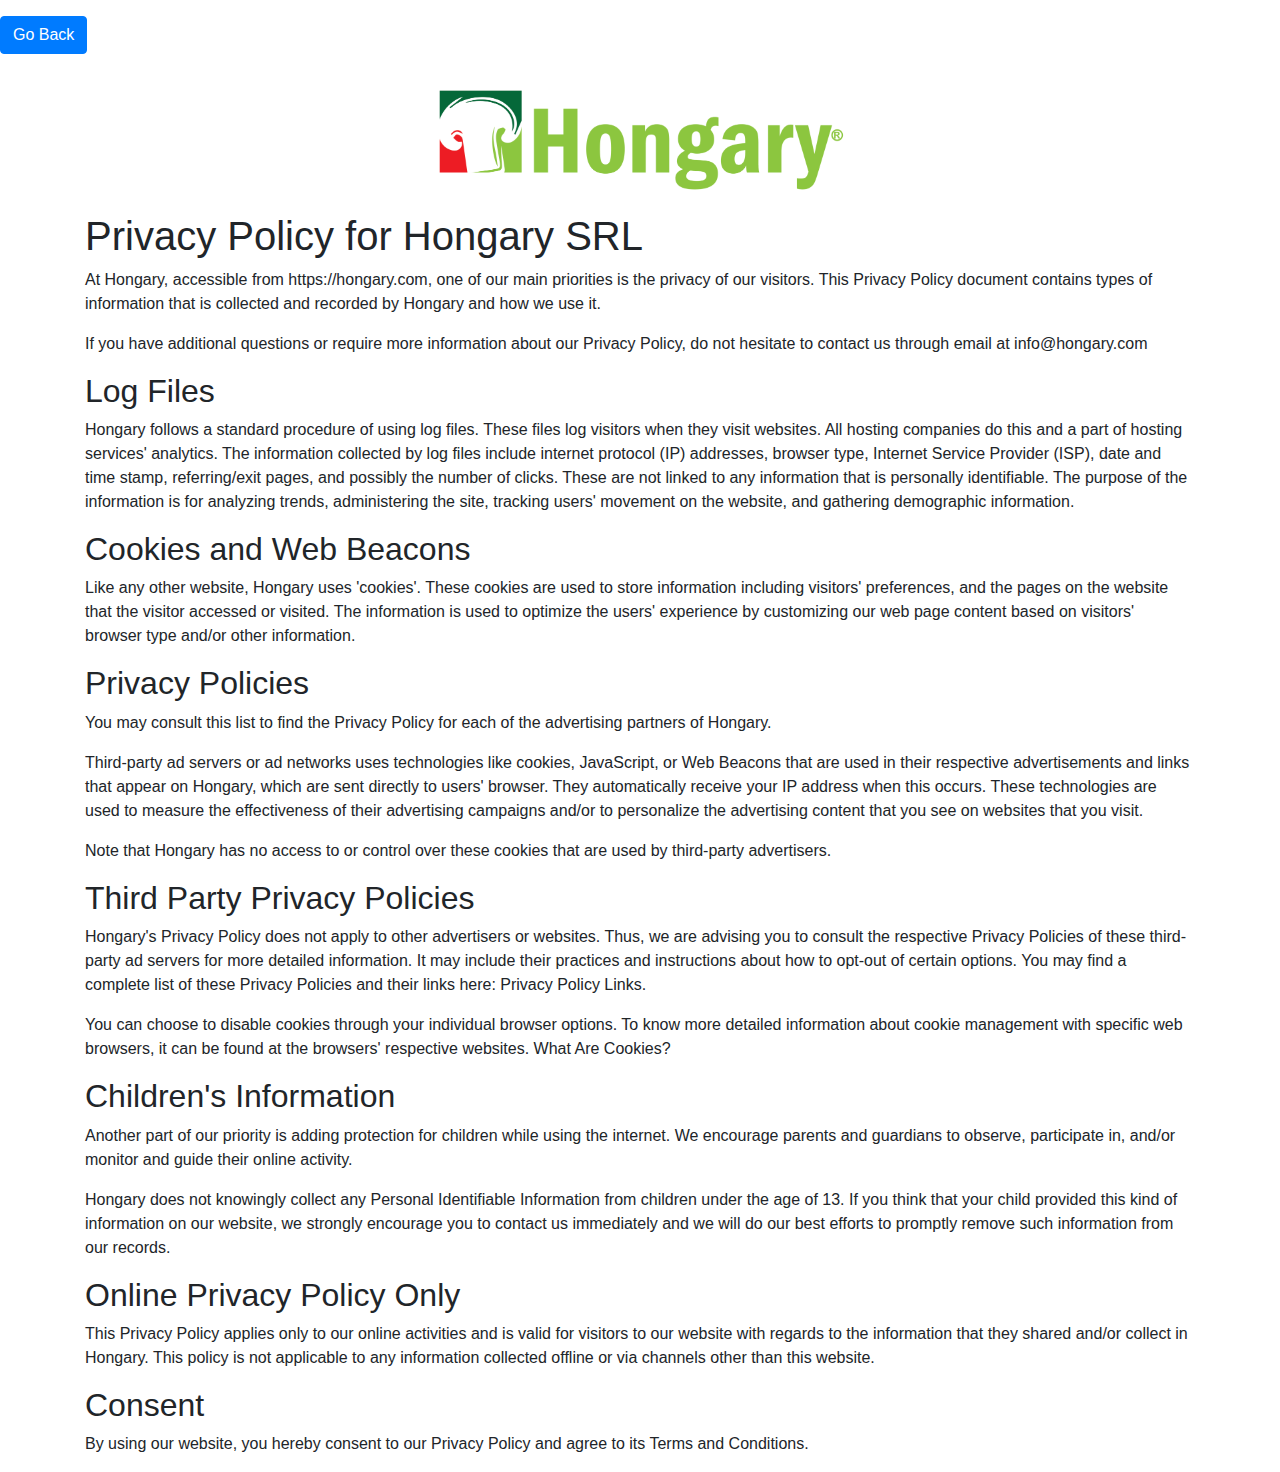
<file: privacy.html>
<!doctype html>
<html lang="en">
  <head>
    <!-- Required meta tags -->
    <meta charset="utf-8">
    <meta name="viewport" content="width=device-width, initial-scale=1, shrink-to-fit=no">
    <!-- Favicon -->
    <link rel="apple-touch-icon" sizes="57x57" href="/apple-icon-57x57.png">
    <link rel="apple-touch-icon" sizes="60x60" href="/apple-icon-60x60.png">
    <link rel="apple-touch-icon" sizes="72x72" href="/apple-icon-72x72.png">
    <link rel="apple-touch-icon" sizes="76x76" href="/apple-icon-76x76.png">
    <link rel="apple-touch-icon" sizes="114x114" href="/apple-icon-114x114.png">
    <link rel="apple-touch-icon" sizes="120x120" href="/apple-icon-120x120.png">
    <link rel="apple-touch-icon" sizes="144x144" href="/apple-icon-144x144.png">
    <link rel="apple-touch-icon" sizes="152x152" href="/apple-icon-152x152.png">
    <link rel="apple-touch-icon" sizes="180x180" href="/apple-icon-180x180.png">
    <link rel="icon" type="image/png" sizes="192x192"  href="/android-icon-192x192.png">
    <link rel="icon" type="image/png" sizes="32x32" href="/favicon-32x32.png">
    <link rel="icon" type="image/png" sizes="96x96" href="/favicon-96x96.png">
    <link rel="icon" type="image/png" sizes="16x16" href="/favicon-16x16.png">
    <link rel="manifest" href="/manifest.json">
    <meta name="msapplication-TileColor" content="#ffffff">
    <meta name="msapplication-TileImage" content="/ms-icon-144x144.png">
    <meta name="theme-color" content="#ffffff">
    <!-- Bootstrap CSS -->
    <link rel="stylesheet" href="https://maxcdn.bootstrapcdn.com/bootstrap/4.0.0/css/bootstrap.min.css" integrity="sha384-Gn5384xqQ1aoWXA+058RXPxPg6fy4IWvTNh0E263XmFcJlSAwiGgFAW/dAiS6JXm" crossorigin="anonymous">
    <!-- Font -->
    <link href="https://fonts.googleapis.com/css?family=Didact+Gothic&display=swap" rel="stylesheet">

    <title>Hongary</title>
    <style>
      .logo{
        text-align: center;
      }
    </style>
  </head>
  <body>
    <a class="btn btn-primary my-3 sticky-top" href="./index.html">Go Back</a>
    <div class="container">
      <div class="logo">
        <svg
          xmlns:dc="http://purl.org/dc/elements/1.1/"
          xmlns:cc="http://creativecommons.org/ns#"
          xmlns:rdf="http://www.w3.org/1999/02/22-rdf-syntax-ns#"
          xmlns:svg="http://www.w3.org/2000/svg"
          xmlns="http://www.w3.org/2000/svg"
          xmlns:xlink="http://www.w3.org/1999/xlink"
          viewBox="0 0 834.56 234.56"
          height="134.56"
          width="434.56"
          id="logofooter"
          version="1.1">
          <metadata
            id="metadata70">
            <rdf:RDF>
              <cc:Work
                rdf:about="">
                <dc:format>image/svg+xml</dc:format>
                <dc:type
                  rdf:resource="http://purl.org/dc/dcmitype/StillImage" />
                <dc:title></dc:title>
              </cc:Work>
            </rdf:RDF>
          </metadata>
          <defs
            id="defs68" />
          <image
            y="0"
            x="0"
            id="image72"
            xlink:href="[data-uri]
        "
          preserveAspectRatio="none"
          height="234.56"
          width="834.56" />
        </svg>
      </div>
      
      <h1>Privacy Policy for Hongary SRL</h1>

      <p>At Hongary, accessible from https://hongary.com, one of our main priorities is the privacy of our visitors. This Privacy Policy document contains types of information that is collected and recorded by Hongary and how we use it.</p>

      <p>If you have additional questions or require more information about our Privacy Policy, do not hesitate to contact us through email at info@hongary.com</p>

      <h2>Log Files</h2>

      <p>Hongary follows a standard procedure of using log files. These files log visitors when they visit websites. All hosting companies do this and a part of hosting services' analytics. The information collected by log files include internet protocol (IP) addresses, browser type, Internet Service Provider (ISP), date and time stamp, referring/exit pages, and possibly the number of clicks. These are not linked to any information that is personally identifiable. The purpose of the information is for analyzing trends, administering the site, tracking users' movement on the website, and gathering demographic information.</p>

      <h2>Cookies and Web Beacons</h2>

      <p>Like any other website, Hongary uses 'cookies'. These cookies are used to store information including visitors' preferences, and the pages on the website that the visitor accessed or visited. The information is used to optimize the users' experience by customizing our web page content based on visitors' browser type and/or other information.</p>



      <h2>Privacy Policies</h2>

      <P>You may consult this list to find the Privacy Policy for each of the advertising partners of Hongary.</p>

      <p>Third-party ad servers or ad networks uses technologies like cookies, JavaScript, or Web Beacons that are used in their respective advertisements and links that appear on Hongary, which are sent directly to users' browser. They automatically receive your IP address when this occurs. These technologies are used to measure the effectiveness of their advertising campaigns and/or to personalize the advertising content that you see on websites that you visit.</p>

      <p>Note that Hongary has no access to or control over these cookies that are used by third-party advertisers.</p>

      <h2>Third Party Privacy Policies</h2>

      <p>Hongary's Privacy Policy does not apply to other advertisers or websites. Thus, we are advising you to consult the respective Privacy Policies of these third-party ad servers for more detailed information. It may include their practices and instructions about how to opt-out of certain options. You may find a complete list of these Privacy Policies and their links here: Privacy Policy Links.</p>

      <p>You can choose to disable cookies through your individual browser options. To know more detailed information about cookie management with specific web browsers, it can be found at the browsers' respective websites. What Are Cookies?</p>

      <h2>Children's Information</h2>

      <p>Another part of our priority is adding protection for children while using the internet. We encourage parents and guardians to observe, participate in, and/or monitor and guide their online activity.</p>

      <p>Hongary does not knowingly collect any Personal Identifiable Information from children under the age of 13. If you think that your child provided this kind of information on our website, we strongly encourage you to contact us immediately and we will do our best efforts to promptly remove such information from our records.</p>

      <h2>Online Privacy Policy Only</h2>

      <p>This Privacy Policy applies only to our online activities and is valid for visitors to our website with regards to the information that they shared and/or collect in Hongary. This policy is not applicable to any information collected offline or via channels other than this website.</p>

      <h2>Consent</h2>

      <p>By using our website, you hereby consent to our Privacy Policy and agree to its Terms and Conditions.</p>
    </div>


    <!-- Optional JavaScript -->
    <!-- jQuery first, then Popper.js, then Bootstrap JS -->
    <script src="https://code.jquery.com/jquery-3.3.1.slim.min.js" integrity="sha384-q8i/X+965DzO0rT7abK41JStQIAqVgRVzpbzo5smXKp4YfRvH+8abtTE1Pi6jizo" crossorigin="anonymous"></script>
    <script src="https://cdnjs.cloudflare.com/ajax/libs/popper.js/1.14.7/umd/popper.min.js" integrity="sha384-UO2eT0CpHqdSJQ6hJty5KVphtPhzWj9WO1clHTMGa3JDZwrnQq4sF86dIHNDz0W1" crossorigin="anonymous"></script>
    <script src="https://stackpath.bootstrapcdn.com/bootstrap/4.3.1/js/bootstrap.min.js" integrity="sha384-JjSmVgyd0p3pXB1rRibZUAYoIIy6OrQ6VrjIEaFf/nJGzIxFDsf4x0xIM+B07jRM" crossorigin="anonymous"></script>
  </body>
</html>
</file>
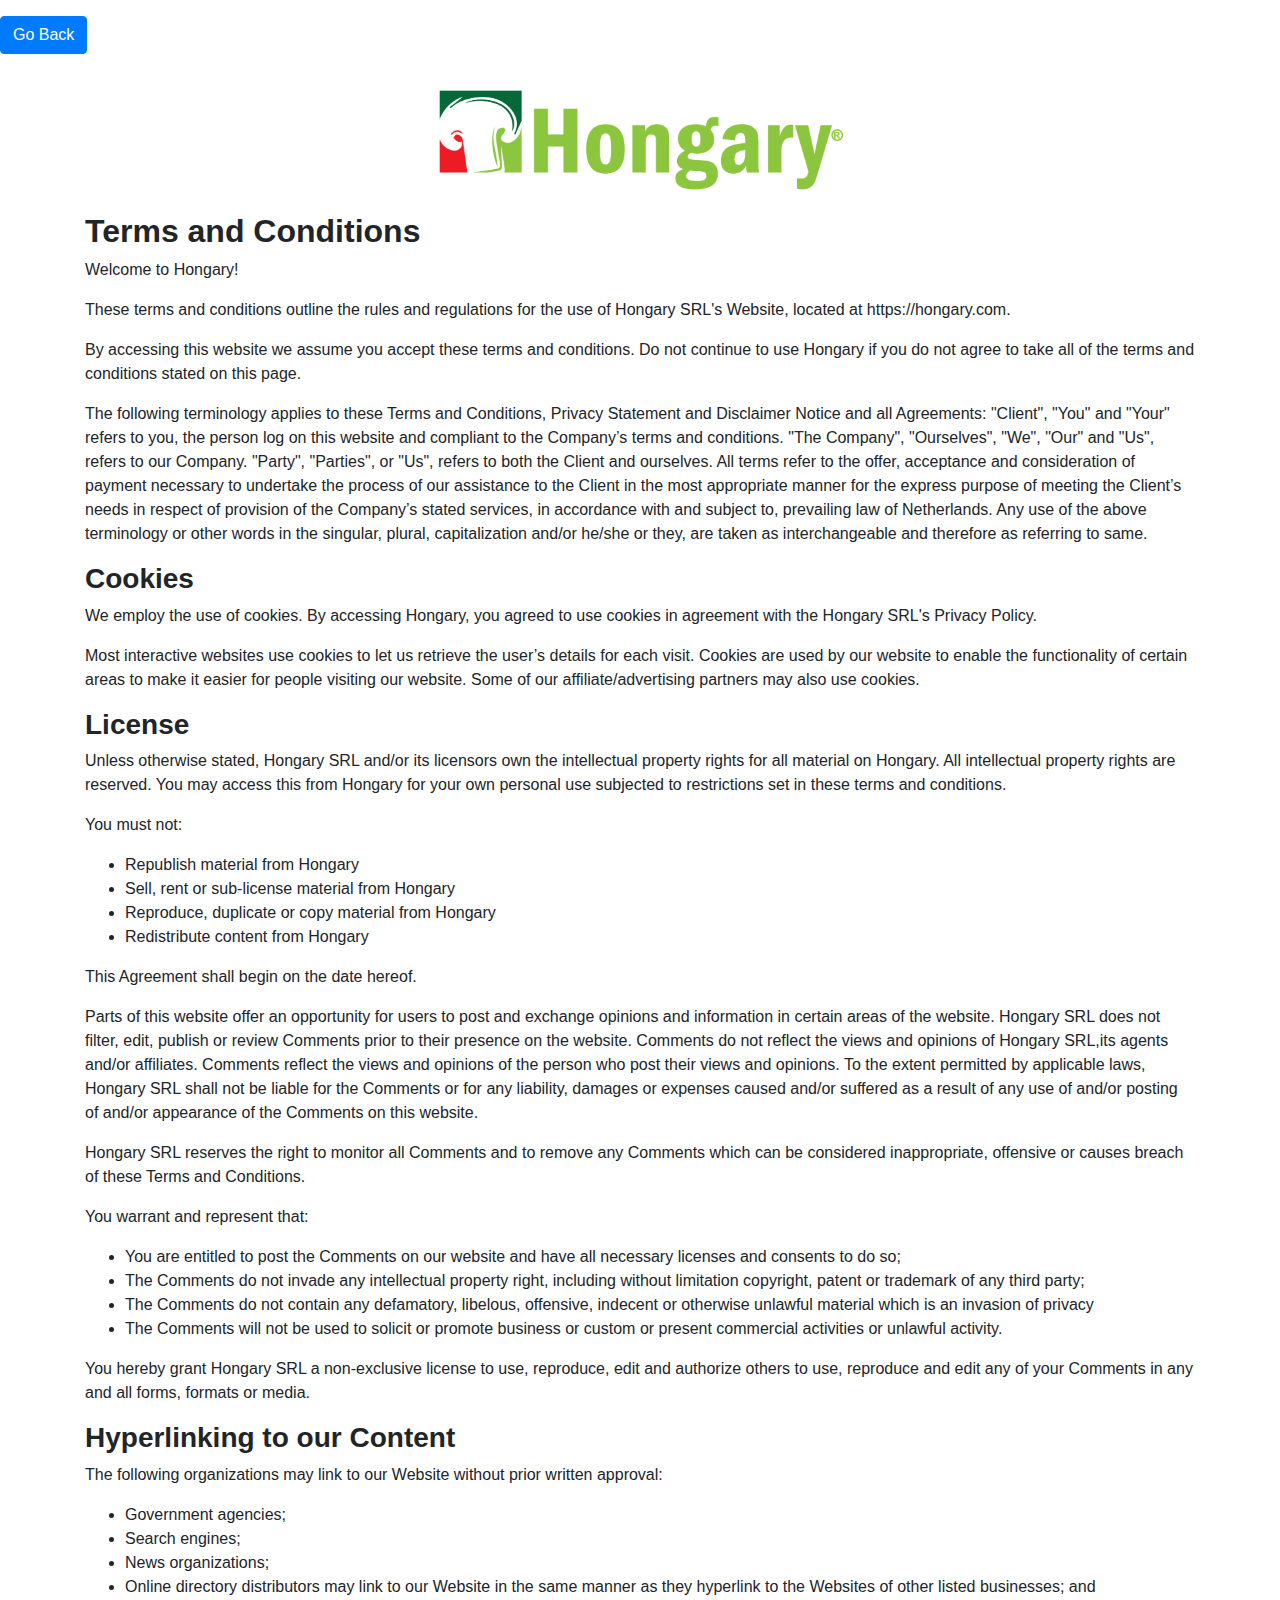
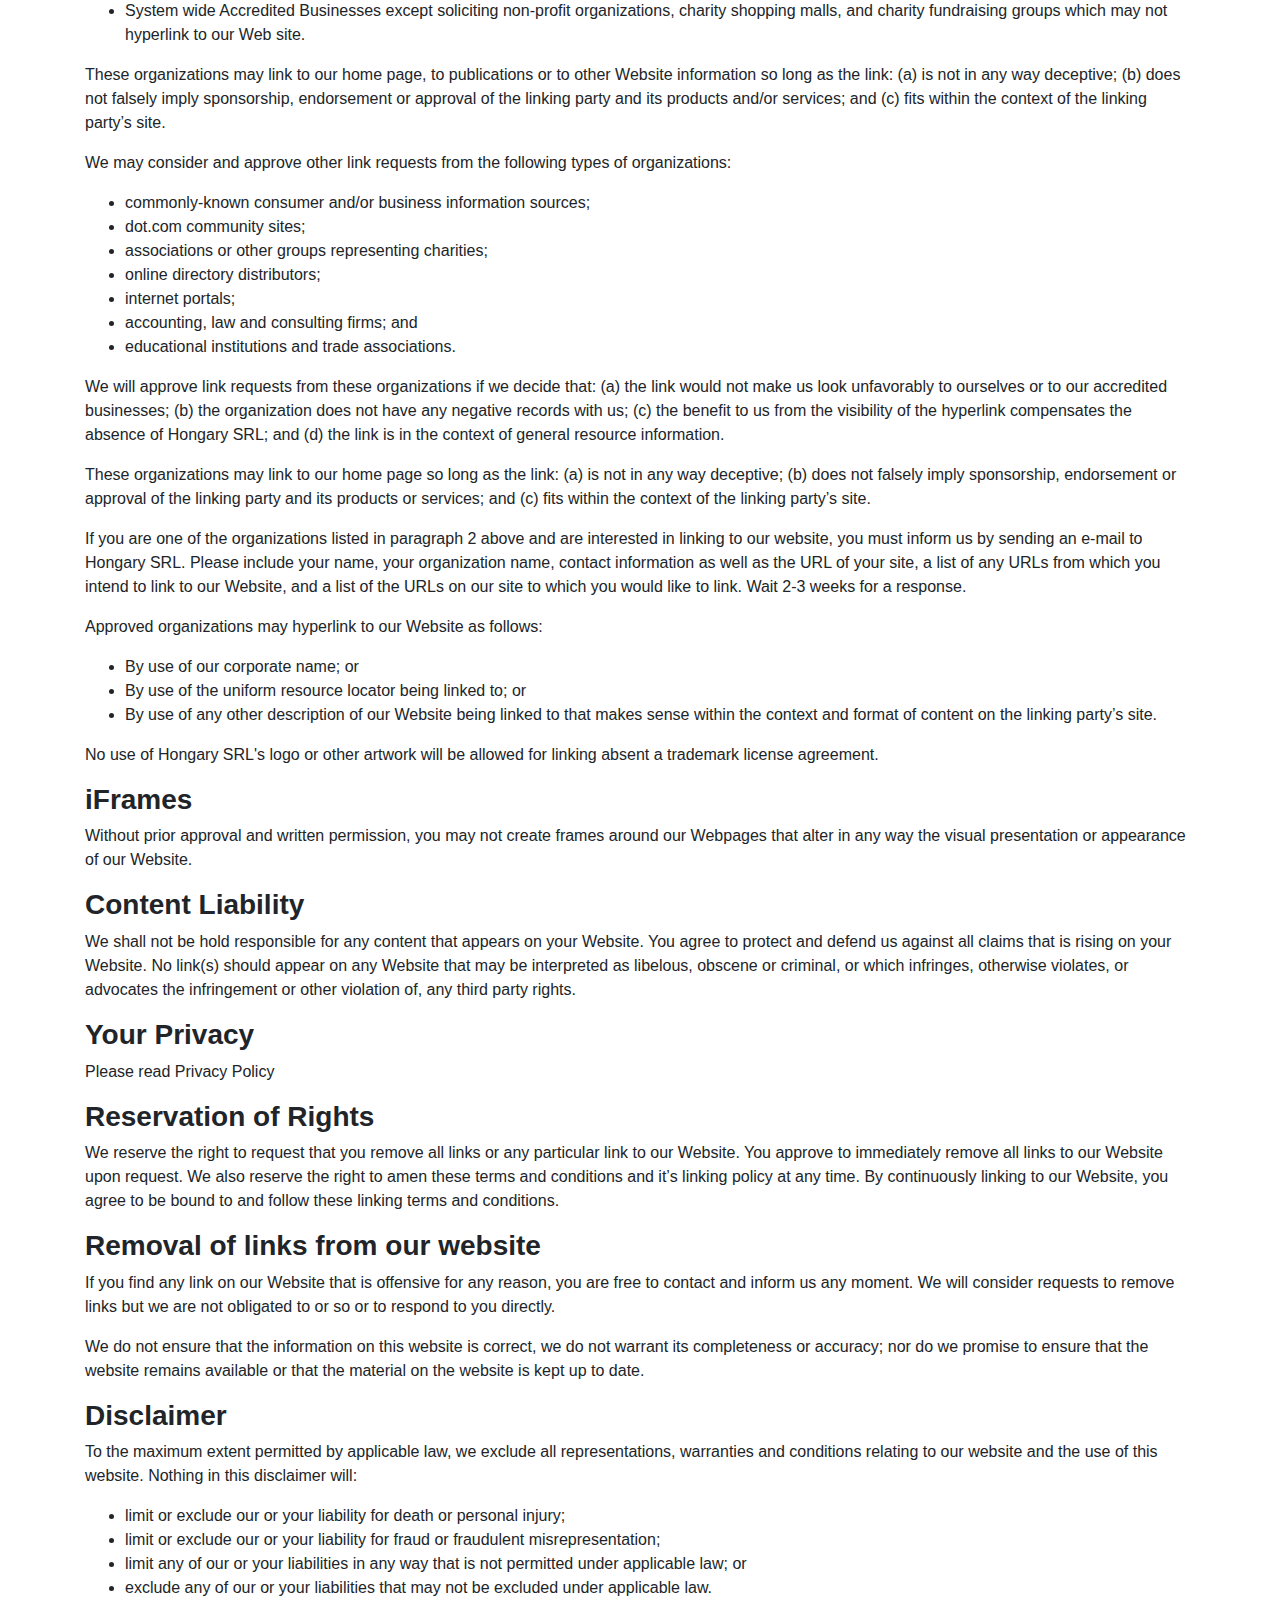
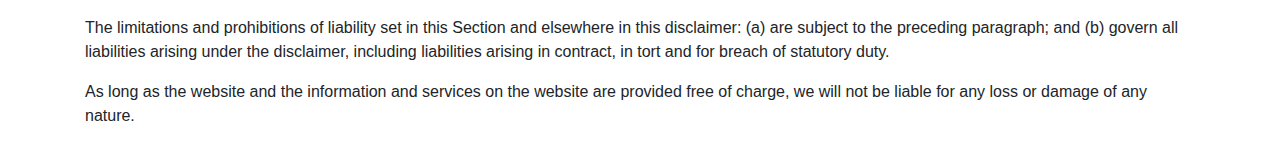
<file: terms.html>
<!doctype html>
<html lang="en">
  <head>
    <!-- Required meta tags -->
    <meta charset="utf-8">
    <meta name="viewport" content="width=device-width, initial-scale=1, shrink-to-fit=no">
    <!-- Favicon -->
    <link rel="apple-touch-icon" sizes="57x57" href="/apple-icon-57x57.png">
    <link rel="apple-touch-icon" sizes="60x60" href="/apple-icon-60x60.png">
    <link rel="apple-touch-icon" sizes="72x72" href="/apple-icon-72x72.png">
    <link rel="apple-touch-icon" sizes="76x76" href="/apple-icon-76x76.png">
    <link rel="apple-touch-icon" sizes="114x114" href="/apple-icon-114x114.png">
    <link rel="apple-touch-icon" sizes="120x120" href="/apple-icon-120x120.png">
    <link rel="apple-touch-icon" sizes="144x144" href="/apple-icon-144x144.png">
    <link rel="apple-touch-icon" sizes="152x152" href="/apple-icon-152x152.png">
    <link rel="apple-touch-icon" sizes="180x180" href="/apple-icon-180x180.png">
    <link rel="icon" type="image/png" sizes="192x192"  href="/android-icon-192x192.png">
    <link rel="icon" type="image/png" sizes="32x32" href="/favicon-32x32.png">
    <link rel="icon" type="image/png" sizes="96x96" href="/favicon-96x96.png">
    <link rel="icon" type="image/png" sizes="16x16" href="/favicon-16x16.png">
    <link rel="manifest" href="/manifest.json">
    <meta name="msapplication-TileColor" content="#ffffff">
    <meta name="msapplication-TileImage" content="/ms-icon-144x144.png">
    <meta name="theme-color" content="#ffffff">
    <!-- Bootstrap CSS -->
    <link rel="stylesheet" href="https://maxcdn.bootstrapcdn.com/bootstrap/4.0.0/css/bootstrap.min.css" integrity="sha384-Gn5384xqQ1aoWXA+058RXPxPg6fy4IWvTNh0E263XmFcJlSAwiGgFAW/dAiS6JXm" crossorigin="anonymous">
    <!-- Font -->
    <link href="https://fonts.googleapis.com/css?family=Didact+Gothic&display=swap" rel="stylesheet">

    <title>Hongary</title>
    <style>
      .logo{
        text-align: center;
      }
    </style>
  </head>
  <body>
    <a class="btn btn-primary my-3 sticky-top" href="./index.html">Go Back</a>
    <div class="container">
      <div class="logo">
        <svg
          xmlns:dc="http://purl.org/dc/elements/1.1/"
          xmlns:cc="http://creativecommons.org/ns#"
          xmlns:rdf="http://www.w3.org/1999/02/22-rdf-syntax-ns#"
          xmlns:svg="http://www.w3.org/2000/svg"
          xmlns="http://www.w3.org/2000/svg"
          xmlns:xlink="http://www.w3.org/1999/xlink"
          viewBox="0 0 834.56 234.56"
          height="134.56"
          width="434.56"
          id="logofooter"
          version="1.1">
          <metadata
            id="metadata70">
            <rdf:RDF>
              <cc:Work
                rdf:about="">
                <dc:format>image/svg+xml</dc:format>
                <dc:type
                  rdf:resource="http://purl.org/dc/dcmitype/StillImage" />
                <dc:title></dc:title>
              </cc:Work>
            </rdf:RDF>
          </metadata>
          <defs
            id="defs68" />
          <image
            y="0"
            x="0"
            id="image72"
            xlink:href="[data-uri]
        "
          preserveAspectRatio="none"
          height="234.56"
          width="834.56" />
        </svg>
      </div>


      <h2><strong>Terms and Conditions</strong></h2>

      <p>Welcome to Hongary!</p>

      <p>These terms and conditions outline the rules and regulations for the use of Hongary SRL's Website, located at https://hongary.com.</p>

      <p>By accessing this website we assume you accept these terms and conditions. Do not continue to use Hongary if you do not agree to take all of the terms and conditions stated on this page.</p>

      <p>The following terminology applies to these Terms and Conditions, Privacy Statement and Disclaimer Notice and all Agreements: "Client", "You" and "Your" refers to you, the person log on this website and compliant to the Company’s terms and conditions. "The Company", "Ourselves", "We", "Our" and "Us", refers to our Company. "Party", "Parties", or "Us", refers to both the Client and ourselves. All terms refer to the offer, acceptance and consideration of payment necessary to undertake the process of our assistance to the Client in the most appropriate manner for the express purpose of meeting the Client’s needs in respect of provision of the Company’s stated services, in accordance with and subject to, prevailing law of Netherlands. Any use of the above terminology or other words in the singular, plural, capitalization and/or he/she or they, are taken as interchangeable and therefore as referring to same.</p>

      <h3><strong>Cookies</strong></h3>

      <p>We employ the use of cookies. By accessing Hongary, you agreed to use cookies in agreement with the Hongary SRL's Privacy Policy.</p>

      <p>Most interactive websites use cookies to let us retrieve the user’s details for each visit. Cookies are used by our website to enable the functionality of certain areas to make it easier for people visiting our website. Some of our affiliate/advertising partners may also use cookies.</p>

      <h3><strong>License</strong></h3>

      <p>Unless otherwise stated, Hongary SRL and/or its licensors own the intellectual property rights for all material on Hongary. All intellectual property rights are reserved. You may access this from Hongary for your own personal use subjected to restrictions set in these terms and conditions.</p>

      <p>You must not:</p>
      <ul>
          <li>Republish material from Hongary</li>
          <li>Sell, rent or sub-license material from Hongary</li>
          <li>Reproduce, duplicate or copy material from Hongary</li>
          <li>Redistribute content from Hongary</li>
      </ul>

      <p>This Agreement shall begin on the date hereof.</p>

      <p>Parts of this website offer an opportunity for users to post and exchange opinions and information in certain areas of the website. Hongary SRL does not filter, edit, publish or review Comments prior to their presence on the website. Comments do not reflect the views and opinions of Hongary SRL,its agents and/or affiliates. Comments reflect the views and opinions of the person who post their views and opinions. To the extent permitted by applicable laws, Hongary SRL shall not be liable for the Comments or for any liability, damages or expenses caused and/or suffered as a result of any use of and/or posting of and/or appearance of the Comments on this website.</p>

      <p>Hongary SRL reserves the right to monitor all Comments and to remove any Comments which can be considered inappropriate, offensive or causes breach of these Terms and Conditions.</p>

      <p>You warrant and represent that:</p>

      <ul>
          <li>You are entitled to post the Comments on our website and have all necessary licenses and consents to do so;</li>
          <li>The Comments do not invade any intellectual property right, including without limitation copyright, patent or trademark of any third party;</li>
          <li>The Comments do not contain any defamatory, libelous, offensive, indecent or otherwise unlawful material which is an invasion of privacy</li>
          <li>The Comments will not be used to solicit or promote business or custom or present commercial activities or unlawful activity.</li>
      </ul>

      <p>You hereby grant Hongary SRL a non-exclusive license to use, reproduce, edit and authorize others to use, reproduce and edit any of your Comments in any and all forms, formats or media.</p>

      <h3><strong>Hyperlinking to our Content</strong></h3>

      <p>The following organizations may link to our Website without prior written approval:</p>

      <ul>
          <li>Government agencies;</li>
          <li>Search engines;</li>
          <li>News organizations;</li>
          <li>Online directory distributors may link to our Website in the same manner as they hyperlink to the Websites of other listed businesses; and</li>
          <li>System wide Accredited Businesses except soliciting non-profit organizations, charity shopping malls, and charity fundraising groups which may not hyperlink to our Web site.</li>
      </ul>

      <p>These organizations may link to our home page, to publications or to other Website information so long as the link: (a) is not in any way deceptive; (b) does not falsely imply sponsorship, endorsement or approval of the linking party and its products and/or services; and (c) fits within the context of the linking party’s site.</p>

      <p>We may consider and approve other link requests from the following types of organizations:</p>

      <ul>
          <li>commonly-known consumer and/or business information sources;</li>
          <li>dot.com community sites;</li>
          <li>associations or other groups representing charities;</li>
          <li>online directory distributors;</li>
          <li>internet portals;</li>
          <li>accounting, law and consulting firms; and</li>
          <li>educational institutions and trade associations.</li>
      </ul>

      <p>We will approve link requests from these organizations if we decide that: (a) the link would not make us look unfavorably to ourselves or to our accredited businesses; (b) the organization does not have any negative records with us; (c) the benefit to us from the visibility of the hyperlink compensates the absence of Hongary SRL; and (d) the link is in the context of general resource information.</p>

      <p>These organizations may link to our home page so long as the link: (a) is not in any way deceptive; (b) does not falsely imply sponsorship, endorsement or approval of the linking party and its products or services; and (c) fits within the context of the linking party’s site.</p>

      <p>If you are one of the organizations listed in paragraph 2 above and are interested in linking to our website, you must inform us by sending an e-mail to Hongary SRL. Please include your name, your organization name, contact information as well as the URL of your site, a list of any URLs from which you intend to link to our Website, and a list of the URLs on our site to which you would like to link. Wait 2-3 weeks for a response.</p>

      <p>Approved organizations may hyperlink to our Website as follows:</p>

      <ul>
          <li>By use of our corporate name; or</li>
          <li>By use of the uniform resource locator being linked to; or</li>
          <li>By use of any other description of our Website being linked to that makes sense within the context and format of content on the linking party’s site.</li>
      </ul>

      <p>No use of Hongary SRL's logo or other artwork will be allowed for linking absent a trademark license agreement.</p>

      <h3><strong>iFrames</strong></h3>

      <p>Without prior approval and written permission, you may not create frames around our Webpages that alter in any way the visual presentation or appearance of our Website.</p>

      <h3><strong>Content Liability</strong></h3>

      <p>We shall not be hold responsible for any content that appears on your Website. You agree to protect and defend us against all claims that is rising on your Website. No link(s) should appear on any Website that may be interpreted as libelous, obscene or criminal, or which infringes, otherwise violates, or advocates the infringement or other violation of, any third party rights.</p>

      <h3><strong>Your Privacy</strong></h3>

      <p>Please read Privacy Policy</p>

      <h3><strong>Reservation of Rights</strong></h3>

      <p>We reserve the right to request that you remove all links or any particular link to our Website. You approve to immediately remove all links to our Website upon request. We also reserve the right to amen these terms and conditions and it’s linking policy at any time. By continuously linking to our Website, you agree to be bound to and follow these linking terms and conditions.</p>

      <h3><strong>Removal of links from our website</strong></h3>

      <p>If you find any link on our Website that is offensive for any reason, you are free to contact and inform us any moment. We will consider requests to remove links but we are not obligated to or so or to respond to you directly.</p>

      <p>We do not ensure that the information on this website is correct, we do not warrant its completeness or accuracy; nor do we promise to ensure that the website remains available or that the material on the website is kept up to date.</p>

      <h3><strong>Disclaimer</strong></h3>

      <p>To the maximum extent permitted by applicable law, we exclude all representations, warranties and conditions relating to our website and the use of this website. Nothing in this disclaimer will:</p>

      <ul>
          <li>limit or exclude our or your liability for death or personal injury;</li>
          <li>limit or exclude our or your liability for fraud or fraudulent misrepresentation;</li>
          <li>limit any of our or your liabilities in any way that is not permitted under applicable law; or</li>
          <li>exclude any of our or your liabilities that may not be excluded under applicable law.</li>
      </ul>

      <p>The limitations and prohibitions of liability set in this Section and elsewhere in this disclaimer: (a) are subject to the preceding paragraph; and (b) govern all liabilities arising under the disclaimer, including liabilities arising in contract, in tort and for breach of statutory duty.</p>

      <p>As long as the website and the information and services on the website are provided free of charge, we will not be liable for any loss or damage of any nature.</p>
    </div>





    <!-- Optional JavaScript -->
    <!-- jQuery first, then Popper.js, then Bootstrap JS -->
    <script src="https://code.jquery.com/jquery-3.3.1.slim.min.js" integrity="sha384-q8i/X+965DzO0rT7abK41JStQIAqVgRVzpbzo5smXKp4YfRvH+8abtTE1Pi6jizo" crossorigin="anonymous"></script>
    <script src="https://cdnjs.cloudflare.com/ajax/libs/popper.js/1.14.7/umd/popper.min.js" integrity="sha384-UO2eT0CpHqdSJQ6hJty5KVphtPhzWj9WO1clHTMGa3JDZwrnQq4sF86dIHNDz0W1" crossorigin="anonymous"></script>
    <script src="https://stackpath.bootstrapcdn.com/bootstrap/4.3.1/js/bootstrap.min.js" integrity="sha384-JjSmVgyd0p3pXB1rRibZUAYoIIy6OrQ6VrjIEaFf/nJGzIxFDsf4x0xIM+B07jRM" crossorigin="anonymous"></script>
  </body>
</html>
</file>
